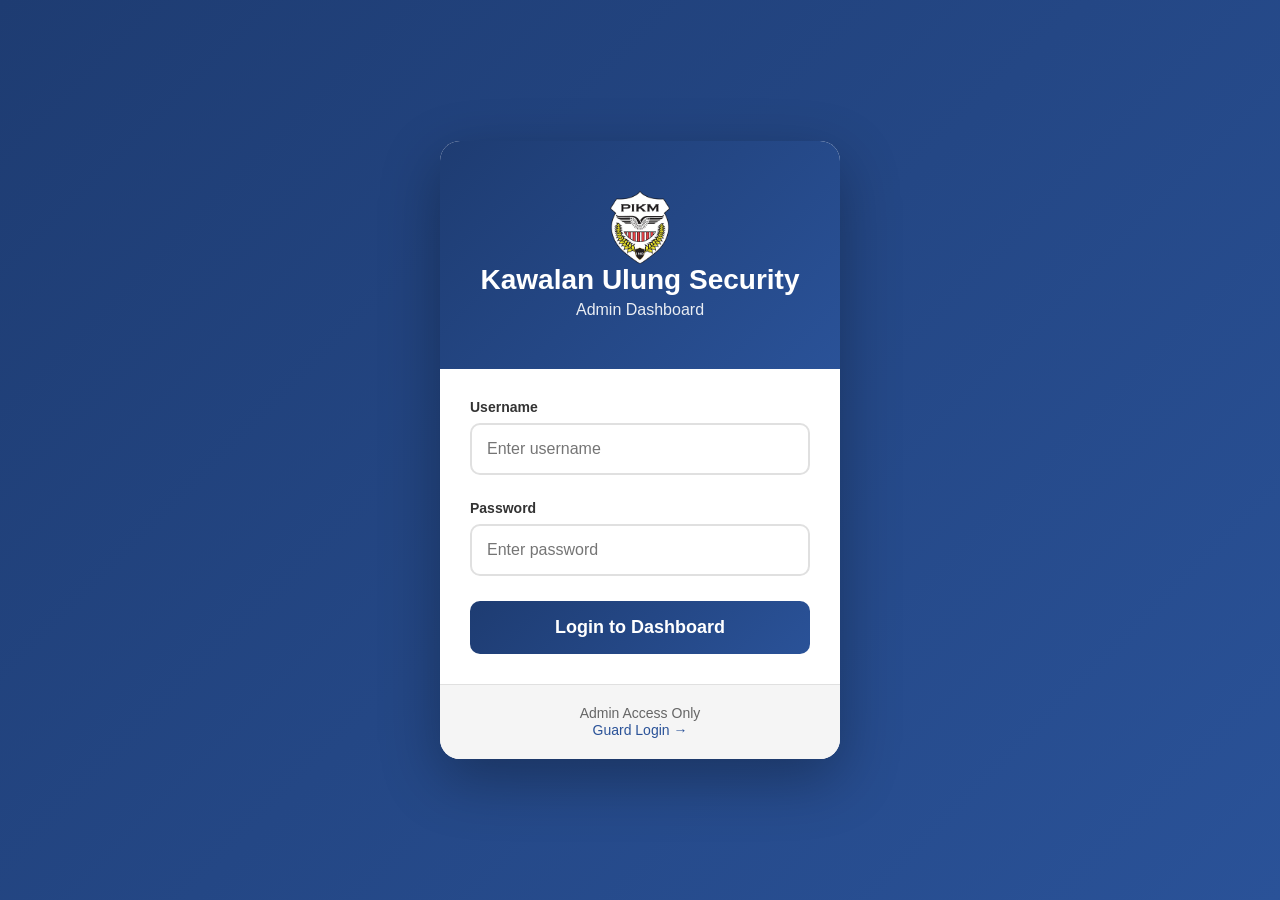
<file: frontend/admin/index.html>
<!DOCTYPE html>
<html lang="en">
<head>
    <meta charset="UTF-8">
    <meta name="viewport" content="width=device-width, initial-scale=1.0">
    <title>Admin Login - Security Patrol</title>
    <link rel="stylesheet" href="css/login.css">
</head>
<body>
    <div class="container">
        <div class="login-card">
            <div class="header">
                <img src="pikm-logo.png" alt="Logo of PIKM" class="pikm-logo"/>
                <h2>Kawalan Ulung Security</h2>
                <p>Admin Dashboard</p>
            </div>

            <form id="loginForm">
                <div class="form-group">
                    <label for="username">Username</label>
                    <input 
                        type="text" 
                        id="username" 
                        placeholder="Enter username"
                        required
                        autocomplete="username"
                    >
                </div>

                <div class="form-group">
                    <label for="password">Password</label>
                    <input 
                        type="password" 
                        id="password" 
                        placeholder="Enter password"
                        required
                        autocomplete="current-password"
                    >
                </div>

                <div id="errorMessage" class="error-message" style="display: none;"></div>

                <button type="submit" class="login-btn" id="loginBtn">
                    Login to Dashboard
                </button>
            </form>

            <div class="footer">
                <p>Admin Access Only</p>
                <a href="../guard/guard-login.html">Guard Login →</a>
            </div>
        </div>
    </div>

    <script src="js/login.js"></script>
</body>
</html>
</file>
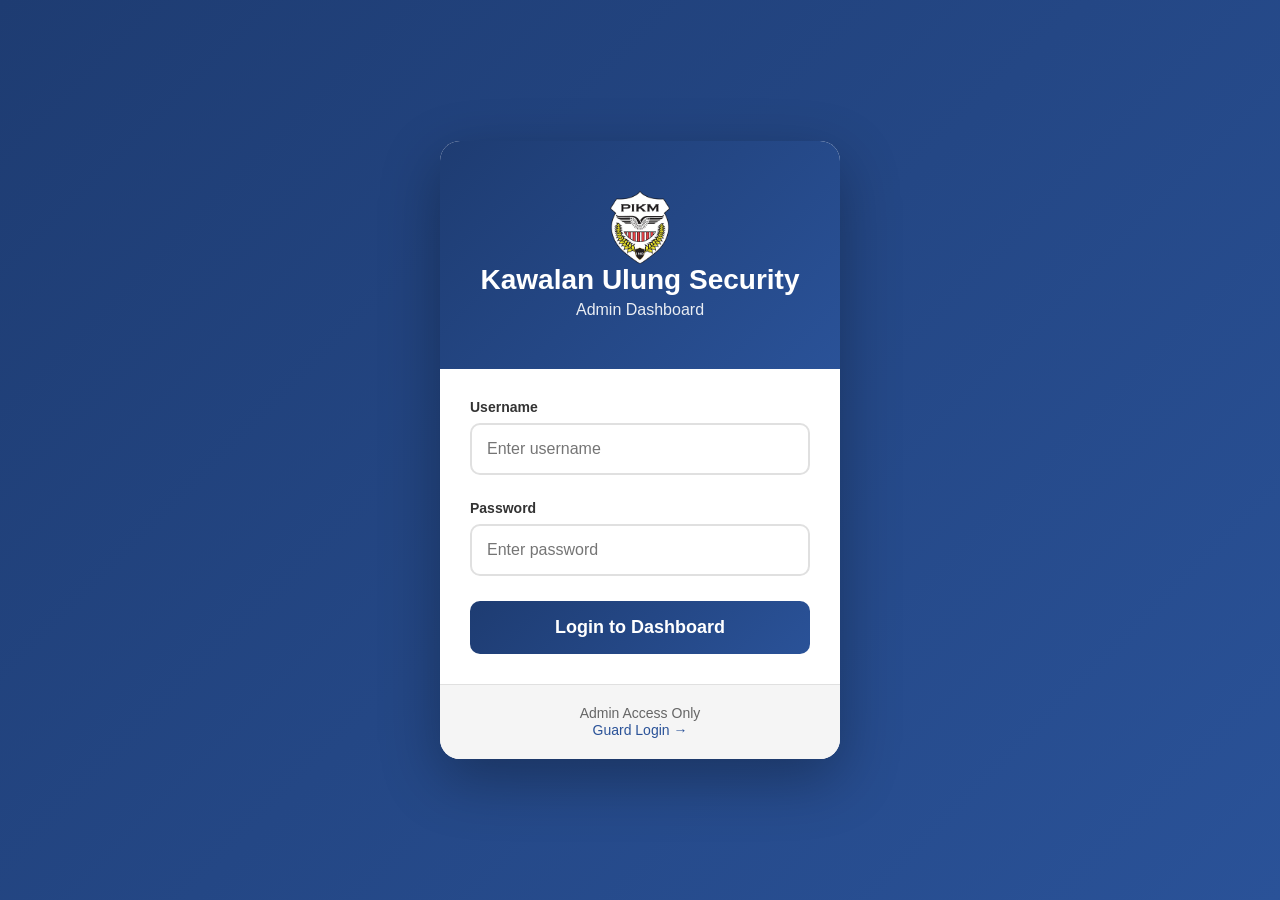
<file: frontend/admin/dashboard.html>
<!DOCTYPE html>
<html lang="en">
<head>
    <meta charset="UTF-8">
    <meta name="viewport" content="width=device-width, initial-scale=1.0">
    <title>Admin Page - Security Patrol</title>
    <link rel="stylesheet" href="css/dashboard.css">
</head>
<body>
    <div class="container">
        <!-- Sidebar -->
        <aside class="sidebar">
            <div class="logo">
                <img src="pikm-logo.png" alt="Logo of PIKM" class="pikm-logo"/>
                <h2>Kawalan Ulung Security</h2>
            </div>
            
            <nav class="nav-menu">
                <a href="dashboard.html" class="nav-item active">
                     Dashboard
                </a>
                <a href="manage.html" class="nav-item">
                     Manage
                </a>
            </nav>
            
            <div class="user-info">
                <p id="adminName">Loading...</p>
                <button id="logoutBtn" class="btn-logout">Logout</button>
            </div>
        </aside>

        <!-- Main Content -->
        <main class="main-content">
            <!-- Header -->
            <header class="header">
                <h1>Dashboard</h1>
                <p class="subtitle">Real-time patrol monitoring</p>
            </header>

            <!-- Statistics Cards -->
            <div class="stats-grid">
                <div class="stat-card">
                    <div class="stat-info">
                        <h3>Total Patrols</h3>
                        <p class="stat-number" id="totalPatrols">0</p>
                    </div>
                </div>
                
                <div class="stat-card">
                    <div class="stat-info">
                        <h3>Today's Patrols</h3>
                        <p class="stat-number" id="todayPatrols">0</p>
                    </div>
                </div>
                
                <div class="stat-card">
                    <div class="stat-info">
                        <h3>Active Guards</h3>
                        <p class="stat-number" id="totalGuards">0</p>
                    </div>
                </div>
                
                <div class="stat-card">
                    <div class="stat-info">
                        <h3>Checkpoints</h3>
                        <p class="stat-number" id="totalCheckpoints">0</p>
                    </div>
                </div>
            </div>

            <!-- Recent Patrols -->
            <div class="section">
                <div class="section-header">
                    <h2>Recent Patrols</h2>
                    <button id="refreshBtn" class="btn-refresh"> Refresh</button>
                </div>
                
                <div id="loading" class="loading">Loading patrols...</div>
                
                <div class="table-container" id="tableContainer" style="display: none;">
                    <table>
                        <thead>
                            <tr>
                                <th>ID</th>
                                <th>Guard</th>
                                <th>Checkpoint</th>
                                <th>Building</th>
                                <th>Floor</th>
                                <th>Time</th>
                            </tr>
                        </thead>
                        <tbody id="patrolsTableBody">
                        </tbody>
                    </table>
                </div>
                
                <div id="noData" class="no-data" style="display: none;">
                    <p>No patrol records found.</p>
                </div>
            </div>
        </main>
    </div>

    <script src="js/dashboard.js"></script>
</body>
</html>
</file>
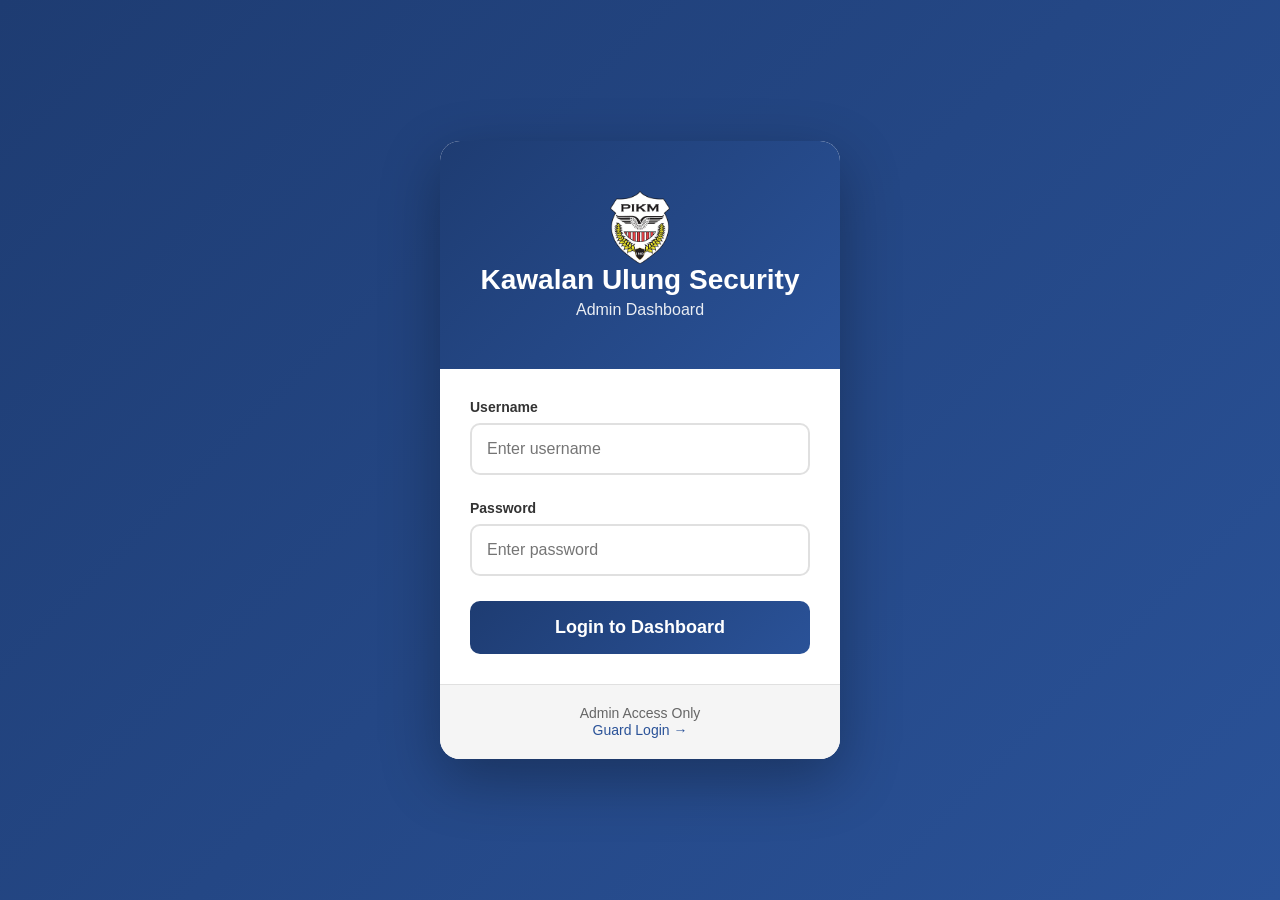
<file: frontend/admin/manage.html>
<!DOCTYPE html>
<html lang="en">
<head>
    <meta charset="UTF-8">
    <meta name="viewport" content="width=device-width, initial-scale=1.0">
    <title>Manage - Security Patrol</title>
    <link rel="stylesheet" href="css/manage.css">
</head>
<body>
    <div class="container">
        <!-- Sidebar -->
        <aside class="sidebar">
            <div class="logo">
                <img src="pikm-logo.png" alt="Logo of PIKM" class="pikm-logo"/>
                <h2>Kawalan Ulung Security</h2>
            </div>
            
            <nav class="nav-menu">
                <a href="dashboard.html" class="nav-item">
                     Dashboard
                </a>
                <a href="manage.html" class="nav-item active">
                     Manage
                </a>
            </nav>
            
            <div class="user-info">
                <p id="adminName">Loading...</p>
                <button id="logoutBtn" class="btn-logout">Logout</button>
            </div>
        </aside>

        <!-- Main Content -->
        <main class="main-content">
            <!-- Header -->
            <header class="header">
                <h1>Manage System</h1>
                <p class="subtitle">Guards & Checkpoints Management</p>
            </header>

            <!-- Guards Section -->
            <div class="section">
                <div class="section-header">
                    <h2> Guards Management</h2>
                    <button id="addGuardBtn" class="btn-add">+ Add New Guard</button>
                </div>
                
                <div id="guardsLoading" class="loading">Loading guards...</div>
                
                <div class="table-container" id="guardsTable" style="display: none;">
                    <table>
                        <thead>
                            <tr>
                                <th>ID</th>
                                <th>Name</th>
                                <th>Phone</th>
                                <th>Email</th>
                                <th>Shift</th>
                                <th>Actions</th>
                            </tr>
                        </thead>
                        <tbody id="guardsTableBody">
                        </tbody>
                    </table>
                </div>
            </div>

            <!-- Checkpoints Section -->
            <div class="section">
                <div class="section-header">
                    <h2> Checkpoints Management</h2>
                    <button id="addCheckpointBtn" class="btn-add">+ Add New Checkpoint</button>
                </div>
                
                <div id="checkpointsLoading" class="loading">Loading checkpoints...</div>
                
                <div class="table-container" id="checkpointsTable" style="display: none;">
                    <table>
                        <thead>
                            <tr>
                                <th>ID</th>
                                <th>NFC Tag ID</th>
                                <th>Name</th>
                                <th>Building</th>
                                <th>Floor</th>
                                <th>Actions</th>
                            </tr>
                        </thead>
                        <tbody id="checkpointsTableBody">
                        </tbody>
                    </table>
                </div>
            </div>
        </main>
    </div>

    <!-- Guard Modal -->
    <div id="guardModal" class="modal">
        <div class="modal-content">
            <div class="modal-header">
                <h2 id="guardModalTitle">Add New Guard</h2>
                <span class="close" onclick="closeGuardModal()">&times;</span>
            </div>
            <form id="guardForm">
                <input type="hidden" id="guardId">
                
                <div class="form-group">
                    <label>Name *</label>
                    <input type="text" id="guardName" required>
                </div>

                <div class="form-group">
                    <label>Phone</label>
                    <input type="text" id="guardPhone">
                </div>

                <div class="form-group">
                    <label>Email</label>
                    <input type="email" id="guardEmail">
                </div>

                <div class="form-group">
                    <label>Shift *</label>
                    <select id="guardShift" required>
                        <option value="Morning">Morning</option>
                        <option value="Afternoon">Afternoon</option>
                        <option value="Night">Night</option>
                    </select>
                </div>

                <div class="form-group">
                    <label>PIN (4 digits) *</label>
                    <input type="text" id="guardPin" maxlength="4" pattern="[0-9]{4}" required placeholder="e.g., 1234">
                </div>

                <div class="modal-buttons">
                    <button type="submit" class="btn-save">Save Guard</button>
                    <button type="button" class="btn-cancel" onclick="closeGuardModal()">Cancel</button>
                </div>
            </form>
        </div>
    </div>

    <!-- Checkpoint Modal -->
    <div id="checkpointModal" class="modal">
        <div class="modal-content">
            <div class="modal-header">
                <h2 id="checkpointModalTitle">Add New Checkpoint</h2>
                <span class="close" onclick="closeCheckpointModal()">&times;</span>
            </div>
            <form id="checkpointForm">
                <input type="hidden" id="checkpointId">
                
                <div class="form-group">
                    <label>NFC Tag ID *</label>
                    <input type="text" id="nfcTagId" required placeholder="e.g., NFC004">
                </div>

                <div class="form-group">
                    <label>Checkpoint Name *</label>
                    <input type="text" id="checkpointName" required placeholder="e.g., Emergency Exit">
                </div>

                <div class="form-group">
                    <label>Building *</label>
                    <input type="text" id="building" required placeholder="e.g., Building C">
                </div>

                <div class="form-group">
                    <label>Floor *</label>
                    <input type="text" id="floor" required placeholder="e.g., 2nd Floor">
                </div>

                <div class="form-group">
                    <label>Description</label>
                    <textarea id="description" rows="3" placeholder="Optional description"></textarea>
                </div>

                <div class="modal-buttons">
                    <button type="submit" class="btn-save">Save Checkpoint</button>
                    <button type="button" class="btn-cancel" onclick="closeCheckpointModal()">Cancel</button>
                </div>
            </form>
        </div>
    </div>

    <script src="js/manage.js"></script>
</body>
</html>
</file>
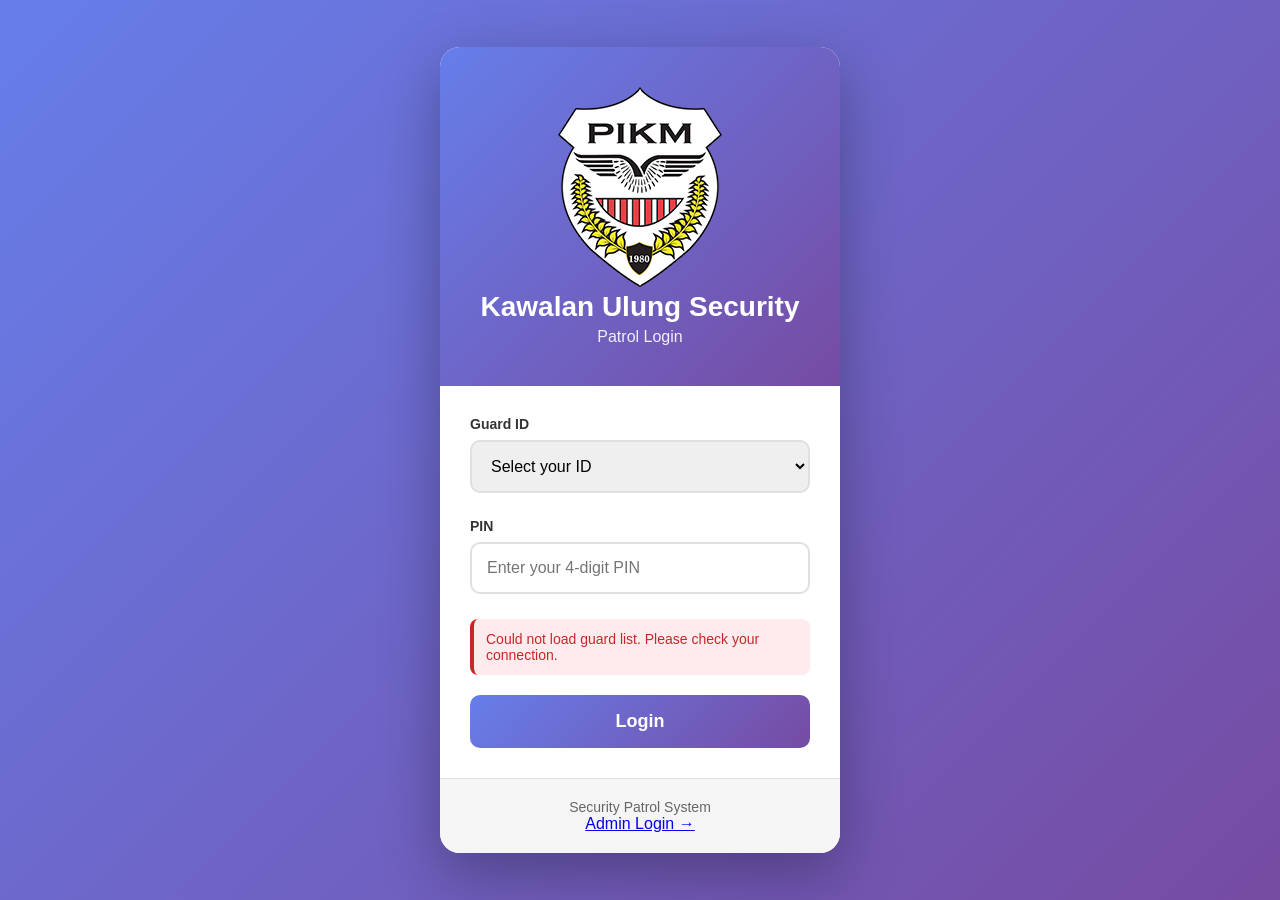
<file: frontend/guard/guard-history.html>
<!DOCTYPE html>
<html lang="en">
<head>
    <meta charset="UTF-8">
    <meta name="viewport" content="width=device-width, initial-scale=1.0">
    <title>My History - Security Patrol</title>
    <link rel="stylesheet" href="css/guard-history.css">
</head>
<body>
    <div class="container">
        <!-- Header -->
        <div class="header">
            <button id="backBtn" class="btn-back">← Back</button>
            <h2>My Patrol History</h2>
            <p id="guardName">Loading...</p>
        </div>

        <!-- Stats -->
        <div class="stats">
            <div class="stat-card">
                <h3>Total Patrols</h3>
                <p id="totalPatrols" class="stat-number">0</p>
            </div>
            <div class="stat-card">
                <h3>Today</h3>
                <p id="todayPatrols" class="stat-number">0</p>
            </div>
        </div>

        <!-- Loading -->
        <div id="loading" class="loading">Loading patrol history...</div>

        <!-- Patrol List -->
        <div id="patrolList" class="patrol-list" style="display: none;">
        </div>

        <!-- No Data -->
        <div id="noData" class="no-data" style="display: none;">
            <p>📋</p>
            <h3>No Patrol Records Yet</h3>
            <p>Start scanning checkpoints to see your history here!</p>
        </div>
    </div>

    <script src="js/guard-history.js"></script>
</body>
</html>
</file>
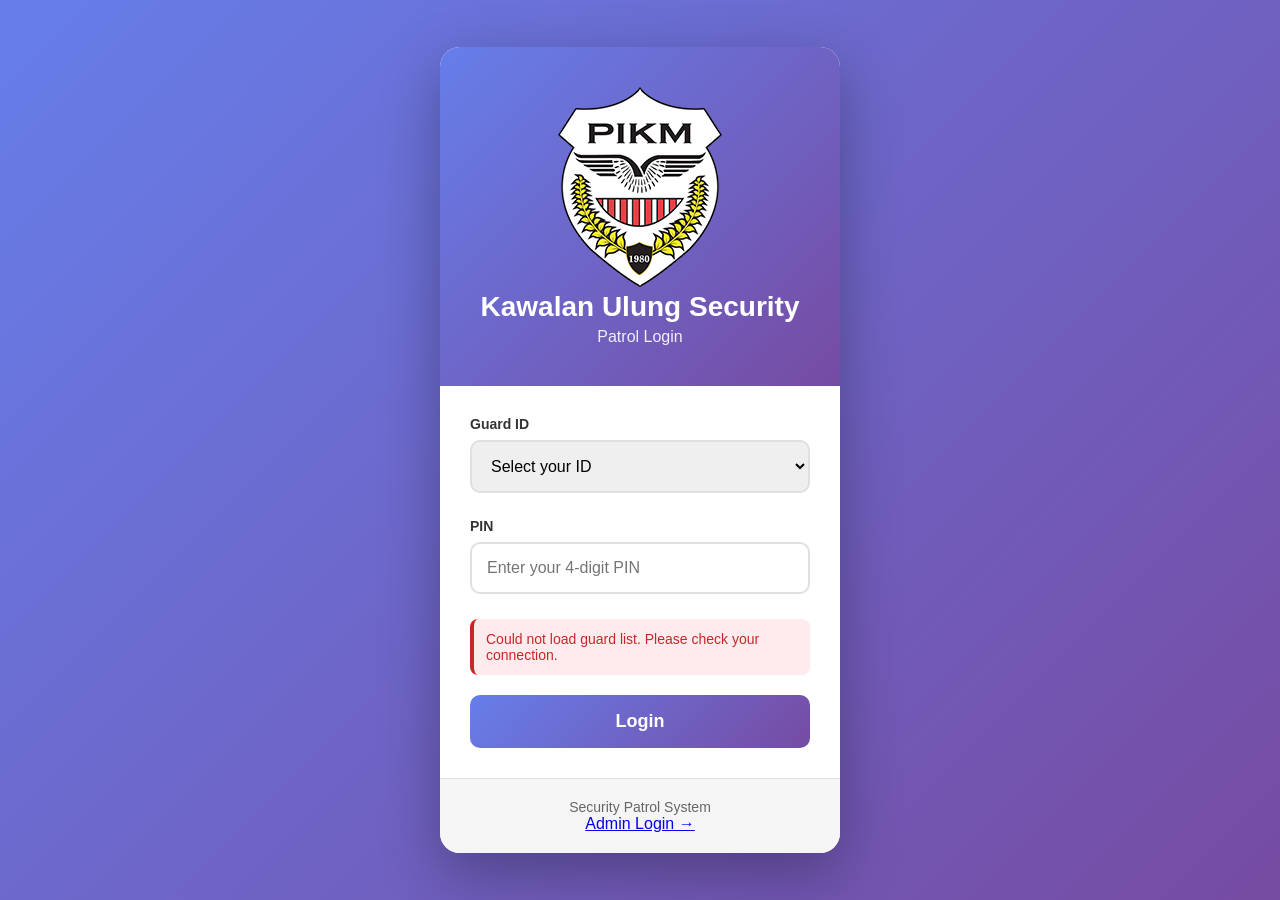
<file: frontend/guard/guard-login.html>
<!DOCTYPE html>
<html lang="en">
<head>
    <meta charset="UTF-8">
    <meta name="viewport" content="width=device-width, initial-scale=1.0">
    <title>Guard Login - Security Patrol</title>
    <link rel="stylesheet" href="css/guard-login.css">
</head>
<body>
    <div class="container">
        <div class="login-card">
            <div class="header">
                <img src="pikm-logo.png" alt="Logo of PIKM" class="pikm-logo"/>
                <h2>Kawalan Ulung Security</h2>
                <p>Patrol Login</p>
            </div>

            <form id="loginForm">
                <div class="form-group">
                    <label for="guardId">Guard ID</label>
                    <select id="guardId" required>
                        <option value="">Select your ID</option>
                    </select>
                </div>

                <div class="form-group">
                    <label for="pin">PIN</label>
                    <input 
                        type="password" 
                        id="pin" 
                        placeholder="Enter your 4-digit PIN"
                        maxlength="4"
                        pattern="[0-9]{4}"
                        required
                    >
                </div>

                <div id="errorMessage" class="error-message" style="display: none;"></div>

                <button type="submit" class="login-btn" id="loginBtn">
                    Login
                </button>
            </form>

            <div class="footer">
                <p>Security Patrol System</p>
                <a href="../admin/index.html">Admin Login →</a>
            </div>
        </div>
    </div>

    <script src="js/guard-login.js"></script>
</body>
</html>
</file>
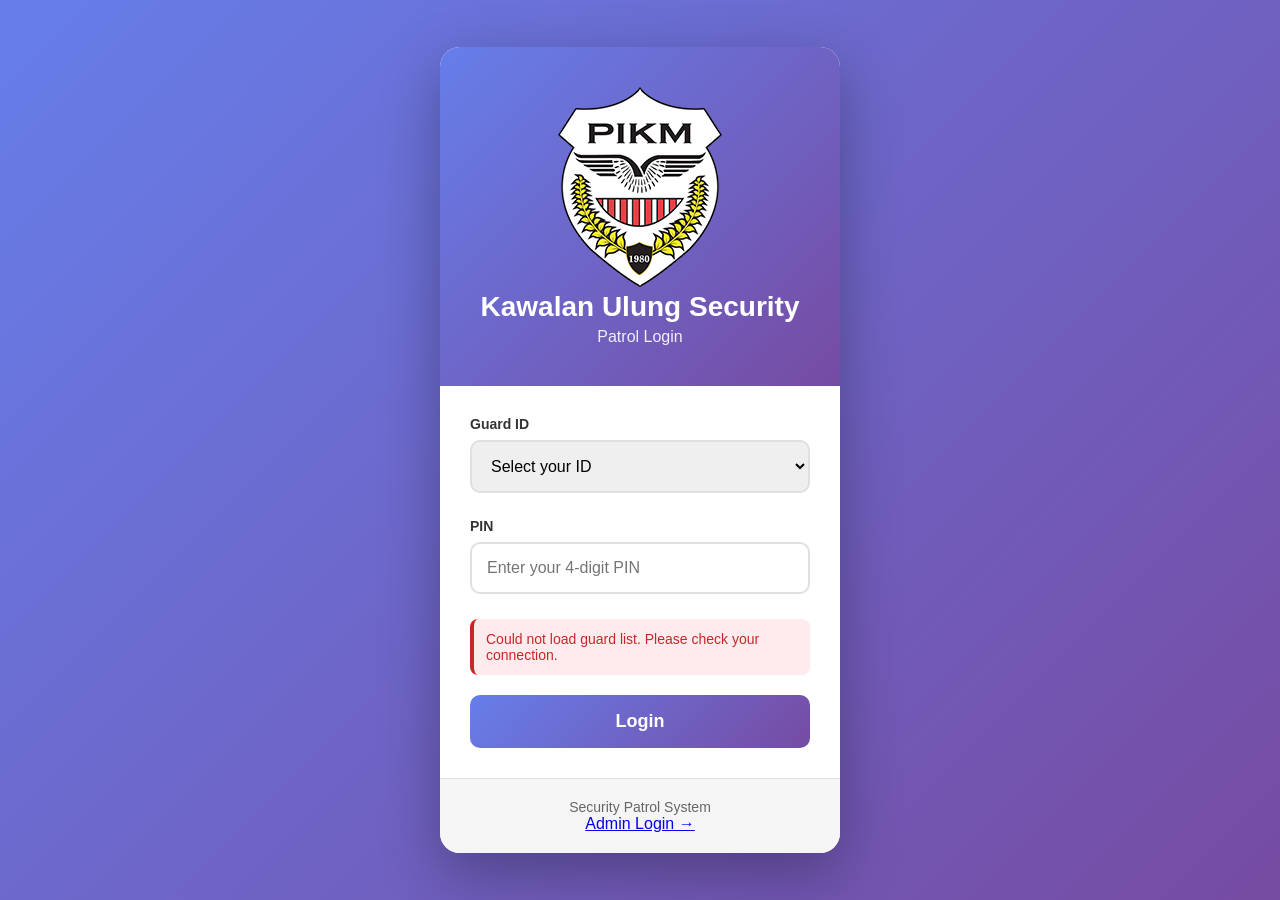
<file: frontend/guard/guard-scan.html>
<!DOCTYPE html>
<html lang="en">
<head>
    <meta charset="UTF-8">
    <meta name="viewport" content="width=device-width, initial-scale=1.0">
    <title>Scan Checkpoint - Security Patrol</title>
    <link rel="stylesheet" href="css/guard-scan.css">
</head>
<body>
    <div class="container">
        <!-- Header -->
        <div class="header">
            <h2 id="guardName">Loading...</h2>
            <p id="guardShift">Shift: -</p>
            <button id="logoutBtn" class="btn-logout">Logout</button>
        </div>

        <!-- Scan Area -->
        <div class="scan-area">
            <h1> Scan Checkpoint</h1>
            <p class="subtitle">Tap scan button and hold phone near NFC tag</p>

            <!-- NFC Scan Button -->
            <button id="scanBtn" class="scan-btn">
                 SCAN NFC TAG
            </button>

            <p id="statusText" class="status-text"></p>

            <!-- Divider -->
            <div class="divider">
                <span>OR</span>
            </div>

            <!-- Manual Entry -->
            <div class="manual-section">
                <h3>Manual Entry</h3>
                <p class="manual-subtitle">(For testing or if NFC fails)</p>
                
                <input 
                    type="text" 
                    id="manualTagId" 
                    placeholder="Enter checkpoint ID (e.g., NFC001)"
                    class="manual-input"
                >
                
                <button id="manualBtn" class="manual-btn">
                    Submit Manual Entry
                </button>
            
            </div>
        </div>

        <!-- Footer -->
        <div class="footer">
            <button id="historyBtn" class="history-btn">
                View My History
            </button>
        </div>
    </div>

    <script src="js/guard-scan.js"></script>
</body>
</html>
</file>
<file: frontend/admin/css/login.css>
* {
    margin: 0;
    padding: 0;
    box-sizing: border-box;
}

body {
    font-family: -apple-system, BlinkMacSystemFont, 'Segoe UI', Roboto, sans-serif;
    background: linear-gradient(135deg, #1e3c72 0%, #2a5298 100%);
    min-height: 100vh;
    display: flex;
    justify-content: center;
    align-items: center;
    padding: 20px;
}

.container {
    width: 100%;
    max-width: 400px;
}

.pikm-logo {
    max-width: 60px;
    height: auto;
    display: block;
    margin: 0 auto;   /* centers the logo */
}

.login-card {
    background: white;
    border-radius: 20px;
    box-shadow: 0 20px 60px rgba(0, 0, 0, 0.3);
    overflow: hidden;
    animation: slideUp 0.5s ease-out;
}

@keyframes slideUp {
    from {
        opacity: 0;
        transform: translateY(30px);
    }
    to {
        opacity: 1;
        transform: translateY(0);
    }
}

.header {
    background: linear-gradient(135deg, #1e3c72 0%, #2a5298 100%);
    color: white;
    padding: 50px 30px;
    text-align: center;
}

.header h1 {
    font-size: 60px;
    margin-bottom: 10px;
}

.header h2 {
    font-size: 28px;
    margin-bottom: 5px;
    font-weight: 600;
}

.header p {
    font-size: 16px;
    opacity: 0.9;
}

form {
    padding: 30px;
}

.form-group {
    margin-bottom: 25px;
}

.form-group label {
    display: block;
    margin-bottom: 8px;
    color: #333;
    font-weight: 600;
    font-size: 14px;
}

.form-group input {
    width: 100%;
    padding: 15px;
    border: 2px solid #e0e0e0;
    border-radius: 10px;
    font-size: 16px;
    transition: all 0.3s;
}

.form-group input:focus {
    outline: none;
    border-color: #2a5298;
    box-shadow: 0 0 0 3px rgba(42, 82, 152, 0.1);
}

.error-message {
    background: #ffebee;
    color: #c62828;
    padding: 12px;
    border-radius: 8px;
    margin-bottom: 20px;
    font-size: 14px;
    border-left: 4px solid #c62828;
}

.login-btn {
    width: 100%;
    padding: 16px;
    background: linear-gradient(135deg, #1e3c72 0%, #2a5298 100%);
    color: white;
    border: none;
    border-radius: 10px;
    font-size: 18px;
    font-weight: bold;
    cursor: pointer;
    transition: all 0.3s;
}

.login-btn:hover {
    transform: translateY(-2px);
    box-shadow: 0 8px 20px rgba(30, 60, 114, 0.4);
}

.login-btn:active {
    transform: translateY(0);
}

.login-btn:disabled {
    background: #ccc;
    cursor: not-allowed;
    transform: none;
}

.footer {
    background: #f5f5f5;
    padding: 20px;
    text-align: center;
    border-top: 1px solid #e0e0e0;
}

.footer p {
    color: #666;
    font-size: 14px;
}

.footer a {
    color: #2a5298;
    text-decoration: none;
    font-size: 14px;
    font-weight: 500;
    transition: all 0.3s;
}

.footer a:hover {
    color: #1e3c72;
    text-decoration: underline;
}

@media (max-width: 480px) {
    .header h1 {
        font-size: 50px;
    }

    .header h2 {
        font-size: 24px;
    }

    form {
        padding: 25px 20px;
    }
}
</file>
<file: frontend/admin/css/dashboard.css>
* {
    margin: 0;
    padding: 0;
    box-sizing: border-box;
}

body {
    font-family: -apple-system, BlinkMacSystemFont, 'Segoe UI', Roboto, sans-serif;
    background: #f5f5f5;
}

.container {
    display: flex;
    min-height: 100vh;
}

/* Sidebar */
.sidebar {
    width: 250px;
    background: linear-gradient(180deg, #1e3c72 0%, #2a5298 100%);
    color: white;
    display: flex;
    flex-direction: column;
    position: fixed;
    height: 100vh;
}

.pikm-logo {
    max-width: 60px;
    height: auto;
    display: block;
    margin: 0 auto;   /* centers the logo */
}

.logo {
    padding: 30px 20px;
    text-align: center;
    border-bottom: 1px solid rgba(255, 255, 255, 0.1);
}

.logo h1 {
    font-size: 50px;
    margin-bottom: 10px;
}

.logo h2 {
    font-size: 18px;
    font-weight: 600;
}

.nav-menu {
    flex: 1;
    padding: 20px 0;
}

.nav-item {
    display: block;
    padding: 15px 25px;
    color: rgba(255, 255, 255, 0.8);
    text-decoration: none;
    transition: all 0.3s;
    font-size: 16px;
    font-weight: 500;
}

.nav-item:hover {
    background: rgba(255, 255, 255, 0.1);
    color: white;
}

.nav-item.active {
    background: rgba(255, 255, 255, 0.15);
    color: white;
    border-left: 4px solid white;
}

.user-info {
    padding: 20px;
    border-top: 1px solid rgba(255, 255, 255, 0.1);
}

.user-info p {
    margin-bottom: 10px;
    font-size: 14px;
    opacity: 0.9;
}

.btn-logout {
    width: 100%;
    padding: 10px;
    background: rgba(255, 255, 255, 0.2);
    color: white;
    border: 1px solid rgba(255, 255, 255, 0.3);
    border-radius: 5px;
    font-size: 14px;
    font-weight: bold;
    cursor: pointer;
    transition: all 0.3s;
}

.btn-logout:hover {
    background: rgba(255, 255, 255, 0.3);
}

/* Main Content */
.main-content {
    margin-left: 250px;
    flex: 1;
    padding: 30px;
}

.header {
    margin-bottom: 30px;
}

.header h1 {
    font-size: 32px;
    color: #333;
    margin-bottom: 5px;
}

.subtitle {
    color: #666;
    font-size: 16px;
}

/* Statistics Grid */
.stats-grid {
    display: grid;
    grid-template-columns: repeat(auto-fit, minmax(250px, 1fr));
    gap: 20px;
    margin-bottom: 30px;
}

.stat-card {
    background: white;
    padding: 25px;
    border-radius: 15px;
    display: flex;
    align-items: center;
    gap: 20px;
    box-shadow: 0 2px 10px rgba(0, 0, 0, 0.08);
    transition: all 0.3s;
}

.stat-card:hover {
    transform: translateY(-5px);
    box-shadow: 0 5px 20px rgba(0, 0, 0, 0.12);
}

.stat-info h3 {
    font-size: 14px;
    color: #666;
    margin-bottom: 8px;
    font-weight: 500;
}

.stat-number {
    font-size: 32px;
    font-weight: bold;
    color: #2a5298;
}

/* Section */
.section {
    background: white;
    border-radius: 15px;
    padding: 25px;
    box-shadow: 0 2px 10px rgba(0, 0, 0, 0.08);
}

.section-header {
    display: flex;
    justify-content: space-between;
    align-items: center;
    margin-bottom: 20px;
}

.section-header h2 {
    font-size: 20px;
    color: #333;
}

.btn-refresh {
    padding: 10px 20px;
    background: #2a5298;
    color: white;
    border: none;
    border-radius: 8px;
    font-size: 14px;
    font-weight: 600;
    cursor: pointer;
    transition: all 0.3s;
}

.btn-refresh:hover {
    background: #1e3c72;
    transform: translateY(-2px);
}

/* Loading & No Data */
.loading,
.no-data {
    text-align: center;
    padding: 40px;
    color: #666;
}

/* Table */
.table-container {
    overflow-x: auto;
}

table {
    width: 100%;
    border-collapse: collapse;
}

thead {
    background: #f8f9fa;
}

th {
    padding: 15px;
    text-align: left;
    font-weight: 600;
    color: #333;
    font-size: 14px;
}

td {
    padding: 15px;
    border-bottom: 1px solid #f0f0f0;
    color: #666;
    font-size: 14px;
}

tbody tr:hover {
    background: #f8f9fa;
}

/* Responsive */
@media (max-width: 768px) {
    .sidebar {
        width: 70px;
    }

    .logo h2,
    .user-info p,
    .nav-item {
        display: none;
    }

    .main-content {
        margin-left: 70px;
    }

    .stats-grid {
        grid-template-columns: repeat(2, 1fr);
    }
}
</file>
<file: frontend/admin/css/manage.css>
* {
    margin: 0;
    padding: 0;
    box-sizing: border-box;
}

body {
    font-family: -apple-system, BlinkMacSystemFont, 'Segoe UI', Roboto, sans-serif;
    background: #f5f5f5;
}

.container {
    display: flex;
    min-height: 100vh;
}

/* Sidebar */
.sidebar {
    width: 250px;
    background: linear-gradient(180deg, #1e3c72 0%, #2a5298 100%);
    color: white;
    display: flex;
    flex-direction: column;
    position: fixed;
    height: 100vh;
}

.logo {
    padding: 30px 20px;
    text-align: center;
    border-bottom: 1px solid rgba(255, 255, 255, 0.1);
}

.pikm-logo {
    max-width: 60px;
    height: auto;
    display: block;
    margin: 0 auto;   /* centers the logo */
}

.logo h1 {
    font-size: 50px;
    margin-bottom: 10px;
}

.logo h2 {
    font-size: 18px;
    font-weight: 600;
}

.nav-menu {
    flex: 1;
    padding: 20px 0;
}

.nav-item {
    display: block;
    padding: 15px 25px;
    color: rgba(255, 255, 255, 0.8);
    text-decoration: none;
    transition: all 0.3s;
    font-size: 16px;
    font-weight: 500;
}

.nav-item:hover {
    background: rgba(255, 255, 255, 0.1);
    color: white;
}

.nav-item.active {
    background: rgba(255, 255, 255, 0.15);
    color: white;
    border-left: 4px solid white;
}

.user-info {
    padding: 20px;
    border-top: 1px solid rgba(255, 255, 255, 0.1);
}

.user-info p {
    margin-bottom: 10px;
    font-size: 14px;
    opacity: 0.9;
}

.btn-logout {
    width: 100%;
    padding: 10px;
    background: rgba(255, 255, 255, 0.2);
    color: white;
    border: 1px solid rgba(255, 255, 255, 0.3);
    border-radius: 5px;
    font-size: 14px;
    font-weight: bold;
    cursor: pointer;
    transition: all 0.3s;
}

.btn-logout:hover {
    background: rgba(255, 255, 255, 0.3);
}

/* Main Content */
.main-content {
    margin-left: 250px;
    flex: 1;
    padding: 30px;
}

.header {
    margin-bottom: 30px;
}

.header h1 {
    font-size: 32px;
    color: #333;
    margin-bottom: 5px;
}

.subtitle {
    color: #666;
    font-size: 16px;
}

/* Section */
.section {
    background: white;
    padding: 25px;
    border-radius: 10px;
    margin-bottom: 30px;
    box-shadow: 0 4px 6px rgba(0, 0, 0, 0.1);
}

.section-header {
    display: flex;
    justify-content: space-between;
    align-items: center;
    margin-bottom: 20px;
}

.section-header h2 {
    color: #333;
    font-size: 24px;
}

.btn-add {
    padding: 12px 24px;
    background: #4CAF50;
    color: white;
    border: none;
    border-radius: 5px;
    font-size: 14px;
    font-weight: bold;
    cursor: pointer;
    transition: all 0.3s;
}

.btn-add:hover {
    background: #45a049;
    transform: translateY(-2px);
}

/* Table */
table {
    width: 100%;
    border-collapse: collapse;
    margin-top: 20px;
}

thead {
    background: #2196F3;
    color: white;
}

th {
    padding: 15px;
    text-align: left;
    font-weight: 600;
}

tbody tr {
    border-bottom: 1px solid #ddd;
    transition: background 0.3s;
}

tbody tr:hover {
    background: #f5f5f5;
}

td {
    padding: 15px;
    color: #333;
}

tbody tr:nth-child(even) {
    background: #fafafa;
}

/* Action Buttons */
.btn-edit,
.btn-delete {
    padding: 6px 12px;
    border: none;
    border-radius: 4px;
    font-size: 12px;
    font-weight: bold;
    cursor: pointer;
    margin-right: 5px;
    transition: all 0.3s;
}

.btn-edit {
    background: #2196F3;
    color: white;
}

.btn-edit:hover {
    background: #0b7dda;
}

.btn-delete {
    background: #f44336;
    color: white;
}

.btn-delete:hover {
    background: #da190b;
}

/* Modal */
.modal {
    display: none;
    position: fixed;
    z-index: 1000;
    left: 0;
    top: 0;
    width: 100%;
    height: 100%;
    background-color: rgba(0, 0, 0, 0.5);
    animation: fadeIn 0.3s;
}
@keyframes fadeIn {
    from { opacity: 0; }
    to { opacity: 1; }
}

.modal-content {
    background-color: white;
    margin: 5% auto;
    padding: 0;
    border-radius: 10px;
    width: 90%;
    max-width: 500px;
    box-shadow: 0 10px 40px rgba(0, 0, 0, 0.3);
    animation: slideDown 0.3s;
}

@keyframes slideDown {
    from {
        transform: translateY(-50px);
        opacity: 0;
    }
    to {
        transform: translateY(0);
        opacity: 1;
    }
}

.modal-header {
    display: flex;
    justify-content: space-between;
    align-items: center;
    padding: 20px 25px;
    background: linear-gradient(135deg, #2196F3 0%, #1976D2 100%);
    color: white;
    border-radius: 10px 10px 0 0;
}

.modal-header h2 {
    margin: 0;
    font-size: 22px;
}

.close {
    color: white;
    font-size: 32px;
    font-weight: bold;
    cursor: pointer;
    line-height: 20px;
    transition: transform 0.3s;
}

.close:hover {
    transform: scale(1.2);
}

/* Form */
form {
    padding: 25px;
}

.form-group {
    margin-bottom: 20px;
}

.form-group label {
    display: block;
    margin-bottom: 8px;
    color: #333;
    font-weight: 600;
    font-size: 14px;
}

.form-group input,
.form-group select,
.form-group textarea {
    width: 100%;
    padding: 12px;
    border: 2px solid #ddd;
    border-radius: 5px;
    font-size: 14px;
    font-family: inherit;
    transition: border-color 0.3s;
}

.form-group input:focus,
.form-group select:focus,
.form-group textarea:focus {
    outline: none;
    border-color: #2196F3;
}

.modal-buttons {
    display: flex;
    gap: 10px;
    margin-top: 25px;
}

.btn-save,
.btn-cancel {
    flex: 1;
    padding: 12px;
    border: none;
    border-radius: 5px;
    font-size: 16px;
    font-weight: bold;
    cursor: pointer;
    transition: all 0.3s;
}

.btn-save {
    background: #4CAF50;
    color: white;
}

.btn-save:hover {
    background: #45a049;
}

.btn-cancel {
    background: #f44336;
    color: white;
}

.btn-cancel:hover {
    background: #da190b;
}

/* Responsive */
@media (max-width: 768px) {
    .section-header {
        flex-direction: column;
        gap: 15px;
        align-items: flex-start;
    }

    .btn-add {
        width: 100%;
    }

    table {
        font-size: 12px;
    }

    th, td {
        padding: 10px;
    }

    .modal-content {
        width: 95%;
        margin: 10% auto;
    }
}
</file>
<file: frontend/guard/css/guard-history.css>
* {
    margin: 0;
    padding: 0;
    box-sizing: border-box;
}

body {
    font-family: -apple-system, BlinkMacSystemFont, 'Segoe UI', Roboto, sans-serif;
    background: #f5f5f5;
    min-height: 100vh;
}

.container {
    max-width: 600px;
    margin: 0 auto;
    min-height: 100vh;
    background: white;
}

/* Header */
.header {
    background: linear-gradient(135deg, #667eea 0%, #764ba2 100%);
    color: white;
    padding: 20px;
    text-align: center;
    position: relative;
}

.btn-back {
    position: absolute;
    left: 20px;
    top: 20px;
    padding: 8px 16px;
    background: rgba(255, 255, 255, 0.2);
    color: white;
    border: 1px solid rgba(255, 255, 255, 0.3);
    border-radius: 20px;
    font-size: 14px;
    font-weight: bold;
    cursor: pointer;
    transition: all 0.3s;
}

.btn-back:hover {
    background: rgba(255, 255, 255, 0.3);
}

.header h2 {
    font-size: 24px;
    margin-bottom: 5px;
}

.header p {
    font-size: 14px;
    opacity: 0.9;
}

/* Stats */
.stats {
    display: grid;
    grid-template-columns: 1fr 1fr;
    gap: 15px;
    padding: 20px;
    background: #f9f9f9;
}

.stat-card {
    background: white;
    padding: 20px;
    border-radius: 10px;
    text-align: center;
    box-shadow: 0 2px 8px rgba(0, 0, 0, 0.1);
}

.stat-card h3 {
    font-size: 14px;
    color: #666;
    margin-bottom: 10px;
}

.stat-number {
    font-size: 36px;
    font-weight: bold;
    color: #667eea;
}

/* Loading */
.loading {
    text-align: center;
    padding: 60px 20px;
    color: #666;
    font-size: 16px;
}

/* No Data */
.no-data {
    text-align: center;
    padding: 60px 20px;
}

.no-data p:first-child {
    font-size: 60px;
    margin-bottom: 20px;
}

.no-data h3 {
    font-size: 20px;
    color: #333;
    margin-bottom: 10px;
}

.no-data p:last-child {
    color: #666;
    font-size: 14px;
}

/* Patrol List */
.patrol-list {
    padding: 20px;
}

.patrol-card {
    background: white;
    border: 1px solid #e0e0e0;
    border-radius: 10px;
    padding: 15px;
    margin-bottom: 15px;
    transition: all 0.3s;
}

.patrol-card:hover {
    box-shadow: 0 4px 12px rgba(0, 0, 0, 0.1);
    transform: translateY(-2px);
}

.patrol-header {
    display: flex;
    justify-content: space-between;
    align-items: start;
    margin-bottom: 10px;
}

.checkpoint-name {
    font-size: 18px;
    font-weight: bold;
    color: #333;
}

.scan-time {
    font-size: 12px;
    color: #999;
    text-align: right;
}

.patrol-details {
    padding-top: 10px;
    border-top: 1px solid #f0f0f0;
}

.detail-row {
    display: flex;
    justify-content: space-between;
    margin: 5px 0;
    font-size: 14px;
}

.detail-label {
    color: #666;
}

.detail-value {
    color: #333;
    font-weight: 500;
}

/* Mobile Optimization */
@media (max-width: 480px) {
    .stats {
        padding: 15px;
        gap: 10px;
    }

    .stat-card {
        padding: 15px;
    }

    .stat-number {
        font-size: 28px;
    }

    .patrol-list {
        padding: 15px;
    }
}
</file>
<file: frontend/guard/css/guard-login.css>
* {
    margin: 0;
    padding: 0;
    box-sizing: border-box;
}

body {
    font-family: -apple-system, BlinkMacSystemFont, 'Segoe UI', Roboto, Oxygen, Ubuntu, sans-serif;
    background: linear-gradient(135deg, #667eea 0%, #764ba2 100%);
    min-height: 100vh;
    display: flex;
    justify-content: center;
    align-items: center;
    padding: 20px;
}

.container {
    width: 100%;
    max-width: 400px;
}

.login-card {
    background: white;
    border-radius: 20px;
    box-shadow: 0 20px 60px rgba(0, 0, 0, 0.3);
    overflow: hidden;
    animation: slideUp 0.5s ease-out;
}

@keyframes slideUp {
    from {
        opacity: 0;
        transform: translateY(30px);
    }
    to {
        opacity: 1;
        transform: translateY(0);
    }
}

.header {
    background: linear-gradient(135deg, #667eea 0%, #764ba2 100%);
    color: white;
    padding: 40px 20px;
    text-align: center;
}

.header h1 {
    font-size: 60px;
    margin-bottom: 10px;
}

.header h2 {
    font-size: 28px;
    margin-bottom: 5px;
    font-weight: 600;
}

.header p {
    font-size: 16px;
    opacity: 0.9;
}

form {
    padding: 30px;
}

.form-group {
    margin-bottom: 25px;
}

.form-group label {
    display: block;
    margin-bottom: 8px;
    color: #333;
    font-weight: 600;
    font-size: 14px;
}

.form-group select,
.form-group input {
    width: 100%;
    padding: 15px;
    border: 2px solid #e0e0e0;
    border-radius: 10px;
    font-size: 16px;
    transition: all 0.3s;
}

.form-group select:focus,
.form-group input:focus {
    outline: none;
    border-color: #667eea;
    box-shadow: 0 0 0 3px rgba(102, 126, 234, 0.1);
}

.error-message {
    background: #ffebee;
    color: #c62828;
    padding: 12px;
    border-radius: 8px;
    margin-bottom: 20px;
    font-size: 14px;
    border-left: 4px solid #c62828;
}

.login-btn {
    width: 100%;
    padding: 16px;
    background: linear-gradient(135deg, #667eea 0%, #764ba2 100%);
    color: white;
    border: none;
    border-radius: 10px;
    font-size: 18px;
    font-weight: bold;
    cursor: pointer;
    transition: all 0.3s;
}

.login-btn:hover {
    transform: translateY(-2px);
    box-shadow: 0 8px 20px rgba(102, 126, 234, 0.4);
}

.login-btn:active {
    transform: translateY(0);
}

.login-btn:disabled {
    background: #ccc;
    cursor: not-allowed;
    transform: none;
}

.footer {
    background: #f5f5f5;
    padding: 20px;
    text-align: center;
    border-top: 1px solid #e0e0e0;
}

.footer p {
    color: #666;
    font-size: 14px;
}

/* Mobile Optimization */
@media (max-width: 480px) {
    .header h1 {
        font-size: 50px;
    }

    .header h2 {
        font-size: 24px;
    }

    form {
        padding: 25px 20px;
    }
}
</file>
<file: frontend/guard/css/guard-scan.css>
* {
    margin: 0;
    padding: 0;
    box-sizing: border-box;
}

body {
    font-family: -apple-system, BlinkMacSystemFont, 'Segoe UI', Roboto, sans-serif;
    background: #f5f5f5;
    min-height: 100vh;
}

.container {
    max-width: 600px;
    margin: 0 auto;
    min-height: 100vh;
    display: flex;
    flex-direction: column;
    background: white;
}

/* Header */
.header {
    background: linear-gradient(135deg, #667eea 0%, #764ba2 100%);
    color: white;
    padding: 20px;
    text-align: center;
    position: relative;
}

.header h2 {
    font-size: 24px;
    margin-bottom: 5px;
}

.header p {
    font-size: 14px;
    opacity: 0.9;
}

.btn-logout {
    position: absolute;
    top: 20px;
    right: 20px;
    padding: 8px 16px;
    background: rgba(255, 255, 255, 0.2);
    color: white;
    border: 1px solid rgba(255, 255, 255, 0.3);
    border-radius: 20px;
    font-size: 12px;
    font-weight: bold;
    cursor: pointer;
    transition: all 0.3s;
}

.btn-logout:hover {
    background: rgba(255, 255, 255, 0.3);
}

/* Scan Area */
.scan-area {
    flex: 1;
    display: flex;
    flex-direction: column;
    justify-content: center;
    align-items: center;
    padding: 40px 20px;
    text-align: center;
}

.scan-area h1 {
    font-size: 32px;
    color: #333;
    margin-bottom: 10px;
}

.subtitle {
    color: #666;
    font-size: 16px;
    margin-bottom: 40px;
}

/* Scan Button */
.scan-btn {
    width: 200px;
    height: 200px;
    border-radius: 50%;
    background: linear-gradient(135deg, #4CAF50 0%, #45a049 100%);
    color: white;
    border: none;
    font-size: 20px;
    font-weight: bold;
    cursor: pointer;
    box-shadow: 0 10px 30px rgba(76, 175, 80, 0.3);
    transition: all 0.3s;
    display: flex;
    align-items: center;
    justify-content: center;
    margin: 0 auto;
}

.scan-btn:hover {
    transform: scale(1.05);
    box-shadow: 0 15px 40px rgba(76, 175, 80, 0.4);
}

.scan-btn:active {
    transform: scale(0.95);
}

.scan-btn.scanning {
    background: linear-gradient(135deg, #FFA726 0%, #FB8C00 100%);
    animation: pulse 1.5s infinite;
}

@keyframes pulse {
    0%, 100% {
        transform: scale(1);
    }
    50% {
        transform: scale(1.05);
    }
}

.status-text {
    margin-top: 20px;
    font-size: 14px;
    color: #666;
    min-height: 20px;
}

/* Divider */
.divider {
    width: 100%;
    text-align: center;
    border-bottom: 1px solid #ddd;
    line-height: 0.1em;
    margin: 40px 0;
}

.divider span {
    background: white;
    padding: 0 10px;
    color: #999;
    font-size: 14px;
}

/* Manual Section */
.manual-section {
    width: 100%;
    max-width: 400px;
}

.manual-section h3 {
    font-size: 18px;
    color: #333;
    margin-bottom: 5px;
}

.manual-subtitle {
    font-size: 12px;
    color: #999;
    margin-bottom: 15px;
}

.manual-input {
    width: 100%;
    padding: 15px;
    border: 2px solid #e0e0e0;
    border-radius: 10px;
    font-size: 16px;
    margin-bottom: 15px;
    transition: all 0.3s;
}

.manual-input:focus {
    outline: none;
    border-color: #667eea;
}

.manual-btn {
    width: 100%;
    padding: 15px;
    background: linear-gradient(135deg, #667eea 0%, #764ba2 100%);
    color: white;
    border: none;
    border-radius: 10px;
    font-size: 16px;
    font-weight: bold;
    cursor: pointer;
    transition: all 0.3s;
}

.manual-btn:hover {
    transform: translateY(-2px);
    box-shadow: 0 8px 20px rgba(102, 126, 234, 0.3);
    background: #F0F8FF;
    color: #667eea;
    border: 2px solid #667eea;
}

/* Footer */
.footer {
    padding: 20px;
    background: #f9f9f9;
    border-top: 1px solid #e0e0e0;
}

.history-btn {
    width: 100%;
    padding: 15px;
    background: white;
    color: #667eea;
    border: 2px solid #667eea;
    border-radius: 10px;
    font-size: 16px;
    font-weight: bold;
    cursor: pointer;
    transition: all 0.3s;
}

.history-btn:hover {
    background: #667eea;
    color: white;
}

/* Mobile Optimization */
@media (max-width: 480px) {
    .scan-area h1 {
        font-size: 28px;
    }

    .scan-btn {
        width: 180px;
        height: 180px;
        font-size: 18px;
    }
}
</file>
